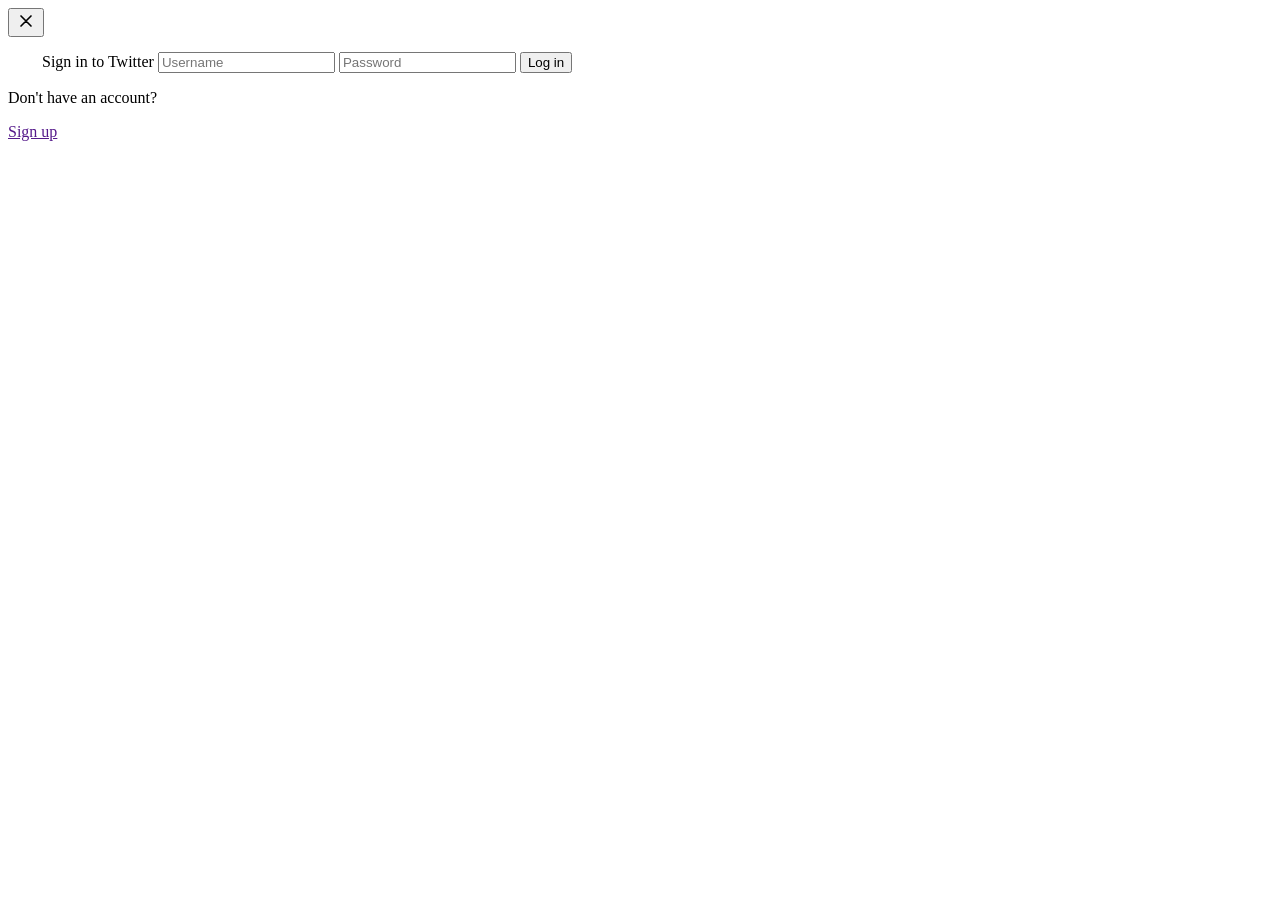
<file: views/login.html>
<!DOCTYPE html>
<html lang="en">
<head>
    <meta charset="UTF-8">
    <meta http-equiv="X-UA-Compatible" content="IE=edge">
    <meta name="viewport" content="width=device-width, initial-scale=1.0">
    <title>Document</title>
</head>

<body>

    <section id="modal-login" class="hidden bg-black rounded-2xl p-4 pb-10 mx-auto w-420 lg:w-600 fixed inset-0 z-100 max-h-fit my-auto">

        <!-- close button start -->
        <button id="closeModal" onclick="closeLoginModal()" class="w-fit hover:bg-white text-twitter-grey hover:bg-opacity-10 rounded-full hover:cursor-pointer p-2 transition duration-200 ease-in-out">
            <svg xmlns="http://www.w3.org/2000/svg" width="20" height="20" viewBox="0 0 24 24"><path fill="none" stroke="currentColor" stroke-linecap="round" stroke-linejoin="round" stroke-width="2" d="m18 18l-6-6m0 0L6 6m6 6l6-6m-6 6l-6 6"/></svg>
        </button>
        <!-- close button end -->

        <div class="flex flex-col items-center p-6">
            <!-- twitter logo start -->
            <span>
                <svg xmlns="http://www.w3.org/2000/svg" width="30" height="30" viewBox="0 0 24 24"><path fill="white" stroke="" stroke-linecap="round" stroke-linejoin="round" d="M 23.643 4.937 c -0.835 0.37 -1.732 0.62 -2.675 0.733 c 0.962 -0.576 1.7 -1.49 2.048 -2.578 c -0.9 0.534 -1.897 0.922 -2.958 1.13 c -0.85 -0.904 -2.06 -1.47 -3.4 -1.47 c -2.572 0 -4.658 2.086 -4.658 4.66 c 0 0.364 0.042 0.718 0.12 1.06 c -3.873 -0.195 -7.304 -2.05 -9.602 -4.868 c -0.4 0.69 -0.63 1.49 -0.63 2.342 c 0 1.616 0.823 3.043 2.072 3.878 c -0.764 -0.025 -1.482 -0.234 -2.11 -0.583 v 0.06 c 0 2.257 1.605 4.14 3.737 4.568 c -0.392 0.106 -0.803 0.162 -1.227 0.162 c -0.3 0 -0.593 -0.028 -0.877 -0.082 c 0.593 1.85 2.313 3.198 4.352 3.234 c -1.595 1.25 -3.604 1.995 -5.786 1.995 c -0.376 0 -0.747 -0.022 -1.112 -0.065 c 2.062 1.323 4.51 2.093 7.14 2.093 c 8.57 0 13.255 -7.098 13.255 -13.254 c 0 -0.2 -0.005 -0.402 -0.014 -0.602 c 0.91 -0.658 1.7 -1.477 2.323 -2.41 Z"/></svg>
            </span>
            <!-- twitter logo end -->

            <span class="text-white text-23 font-bold mt-4">Sign in to Twitter</span>

            <!-- inputs start -->
            <input type="text" name="username_login" placeholder="Username"  class="login-enter rounded-md bg-transparent invalid:border-[#F4212E] text-white text-17 placeholder-twitter-grey outline-none group border border-twitter-line focus:border-twitter-blue py-4 p-2 mt-4 w-80">
            <input type="password" name="password_login"  placeholder="Password" class="login-enter rounded-md bg-transparent invalid:border-[#F4212E] text-white text-17 placeholder-twitter-grey outline-none group border border-twitter-line focus:border-twitter-blue py-4 p-2 mt-4 w-80">
            <!-- inputs end -->

            <button onclick="login()" class="bg-twitter-blue text-white rounded-full px-6 py-2 font-semibold w-80 mt-4 mb-8 hover:bg-opacity-90">
                Log in
            </button>

            <div class="flex gap-1 justify-start">
                <p class="text-twitter-grey">Don't have an account?</p>
                <a id="#bottom-signup" onclick="signupModal()" class="text-twitter-blue hover:underline" href="">Sign up</a>
            </div>
        </div>
    </section>

    <script>
            const modalLogin = document.getElementById("modal-login")

            function loginModal() {
                const overlay = document.getElementById("overlay")
                modalLogin.classList.remove("hidden")
                overlay.classList.remove("hidden")
                document.body.style.overflow = "hidden";
            }

            function closeLoginModal() {
                modalLogin.classList.add("hidden")
                overlay.classList.add("hidden")
                document.body.style.overflow = "scroll";
            }

            async function login() {
                const username = document.querySelector("input[name='username_login']").value
                const password = document.querySelector("input[name='password_login']").value
                console.log("this is the username", username)
                const formData = new FormData();

                formData.append('username', username);
                formData.append('password', password);
                
                for (const value of formData.values()) {
                    console.log(value);
                }

                const response = await fetch("/login", {
                    method: "POST", 
                    body: formData
                })
                const data = await response.json()
                console.log("This is the right username", username)
                console.log("This is the data", data)

                closeLoginModal()

                window.location.reload();
            }
    </script>
</body>
</html>
</file>
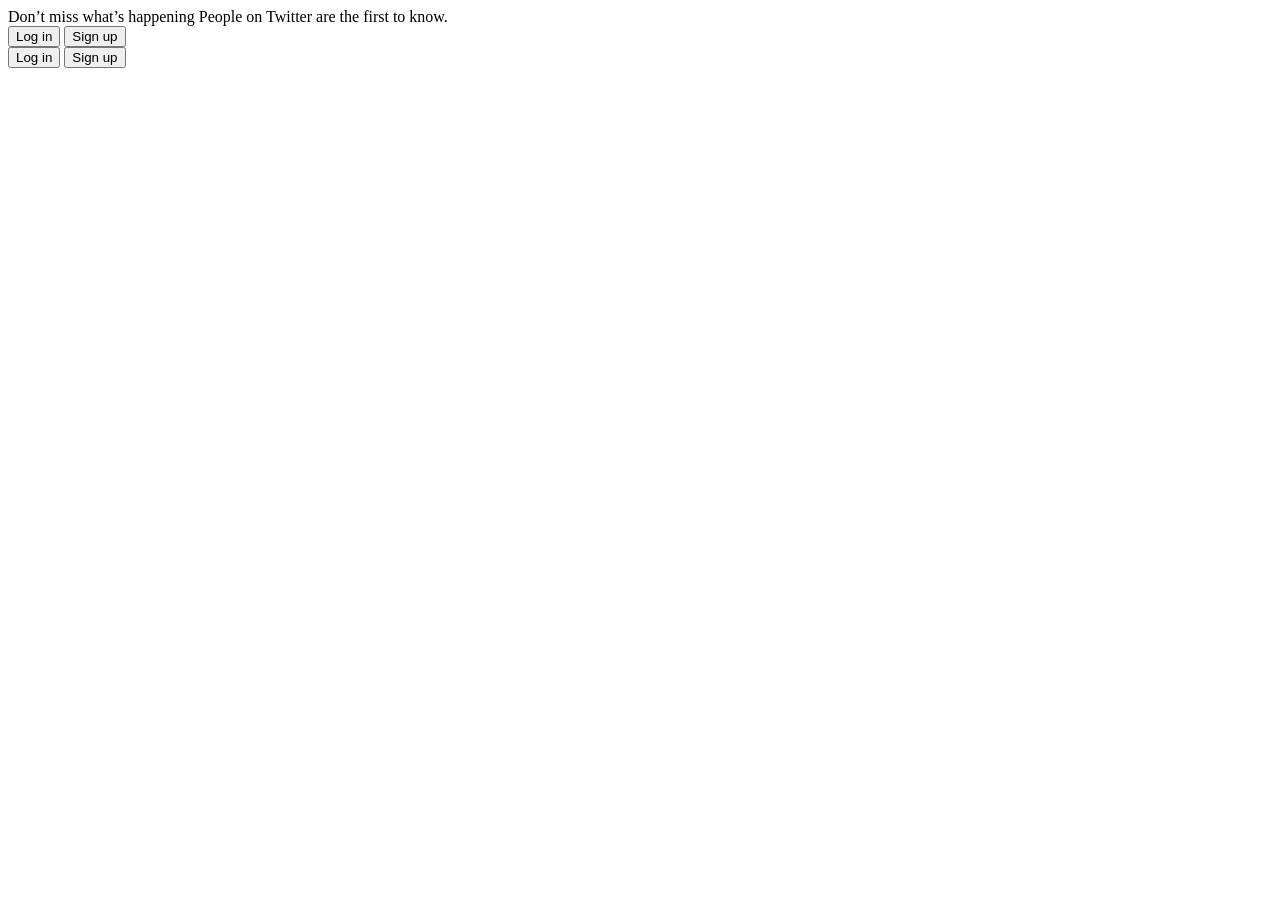
<file: views/loginbanner.html>
<!DOCTYPE html>
<html lang="en">
<head>
    <meta charset="UTF-8">
    <meta http-equiv="X-UA-Compatible" content="IE=edge">
    <meta name="viewport" content="width=device-width, initial-scale=1.0">
    <title>Document</title>
</head>

<body>
    <div class="bg-twitter-blue w-full fixed bottom-0 left-0 z-20 p-3">
        <!-- web start -->
        <div class="max-w-2xl mx-auto hidden md:block">
            <div class="flex justify-between">
                <!-- text start -->
                <div class="flex flex-col text-white">
                    <span class="text-20 font-bold" >Don’t miss what’s happening</span>
                    <span>People on Twitter are the first to know.</span>
                </div>
                <!-- text end -->

                <!-- buttons start -->
                <div class="flex items-center gap-3">
                    <button id="#bottom-login" onclick="loginModal()" type="button" class="flex-shrink-0 inline-flex justify-center items-center border border-white border-opacity-40 px-4 py-1.5 ml-auto rounded-full font-semibold text-white text-sm">
                        <span class="">Log in</span>
                    </button>
                    <button id="#bottom-signup" onclick="signupModal()" type="button" class="flex-shrink-0 inline-flex px-4 py-1.5 ml-auto bg-white rounded-full font-semibold text-twitter-dark-grey text-sm">
                        <span class="">Sign up</span>
                    </button>
                </div>
                <!-- buttons end -->
            </div>
        </div>
        <!-- web end -->

        <!-- mobile start -->
        <div class="sm:flex flex md:hidden justify-between gap-3">
            <button id="#bottom-login" onclick="loginModal()" type="button" class="w-full inline-flex justify-center items-center border border-white border-opacity-40 px-4 py-1.5 ml-auto rounded-full font-semibold text-white text-sm">
                <span class="">Log in</span>
            </button>
            
            <button id="#bottom-signup" onclick="signupModal()" type="button" class="w-full inline-flex justify-center items-center bg-white px-4 py-1.5 ml-auto rounded-full font-semibold text-black text-sm">
                <span class="">Sign up</span>
            </button>
        </div>
        <!-- mobile end -->
    </div>
</body>

</html>
</file>
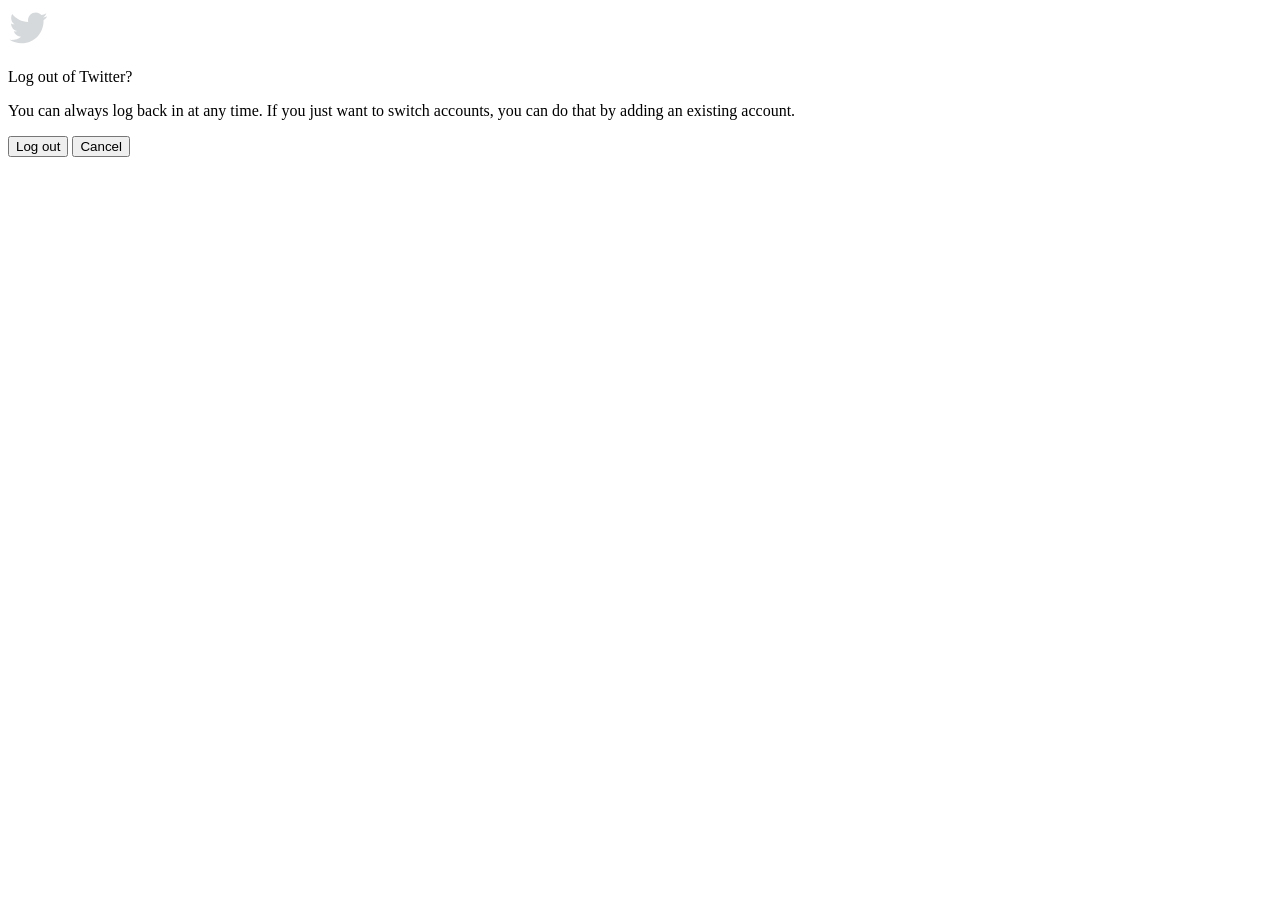
<file: views/logout.html>
<!DOCTYPE html>
<html lang="en">
<head>
    <meta charset="UTF-8">
    <meta http-equiv="X-UA-Compatible" content="IE=edge">
    <meta name="viewport" content="width=device-width, initial-scale=1.0">
    <title>Document</title>
</head>

<body>

    <section id="logout" class="hidden bg-black rounded-2xl p-8 mx-auto w-350 fixed inset-0 z-100 max-h-fit my-auto">
        <div id="flex" class="flex flex-col items-center w-full text-left">
            <svg xmlns="http://www.w3.org/2000/svg" width="40" height="40" viewBox="0 0 24 24"><path fill="#D6D9DB" stroke="" stroke-linecap="round" stroke-linejoin="round" d="M 23.643 4.937 c -0.835 0.37 -1.732 0.62 -2.675 0.733 c 0.962 -0.576 1.7 -1.49 2.048 -2.578 c -0.9 0.534 -1.897 0.922 -2.958 1.13 c -0.85 -0.904 -2.06 -1.47 -3.4 -1.47 c -2.572 0 -4.658 2.086 -4.658 4.66 c 0 0.364 0.042 0.718 0.12 1.06 c -3.873 -0.195 -7.304 -2.05 -9.602 -4.868 c -0.4 0.69 -0.63 1.49 -0.63 2.342 c 0 1.616 0.823 3.043 2.072 3.878 c -0.764 -0.025 -1.482 -0.234 -2.11 -0.583 v 0.06 c 0 2.257 1.605 4.14 3.737 4.568 c -0.392 0.106 -0.803 0.162 -1.227 0.162 c -0.3 0 -0.593 -0.028 -0.877 -0.082 c 0.593 1.85 2.313 3.198 4.352 3.234 c -1.595 1.25 -3.604 1.995 -5.786 1.995 c -0.376 0 -0.747 -0.022 -1.112 -0.065 c 2.062 1.323 4.51 2.093 7.14 2.093 c 8.57 0 13.255 -7.098 13.255 -13.254 c 0 -0.2 -0.005 -0.402 -0.014 -0.602 c 0.91 -0.658 1.7 -1.477 2.323 -2.41 Z"/></svg>
            <p class="text-twitter-light-grey text-20 text-left font-bold mt-4">Log out of Twitter?</p>
            <p class="text-twitter-grey text-15 mt-2">You can always log back in at any time. If you just want to switch accounts, you can do that by adding an existing account. </p>

            <div class="mt-6 w-full grid gap-3">
                <button onclick="userLogout()" class="bg-twitter-light-grey text-black rounded-full px-6 py-2 font-semibold w-full hover:bg-opacity-90">Log out</button>
                <button onclick="closeLogout()" class="bg-black border border-twitter-grey text-white rounded-full px-6 py-2 font-semibold w-full hover:bg-opacity-90">Cancel</button>
            </div>
        </div>
    </section>

    <script>
            function closeLogout() {
                const overlay = document.getElementById("overlay")
                logout.classList.add("hidden")
                overlay.classList.add("hidden")
                document.body.style.overflow = "scroll";
            }

            function userLogout() {
                fetch('/logout', {
                method: 'POST',
                })

                window.location.href = '/'

                closeLogout()
            }
    </script>
</body>
</html>
</file>
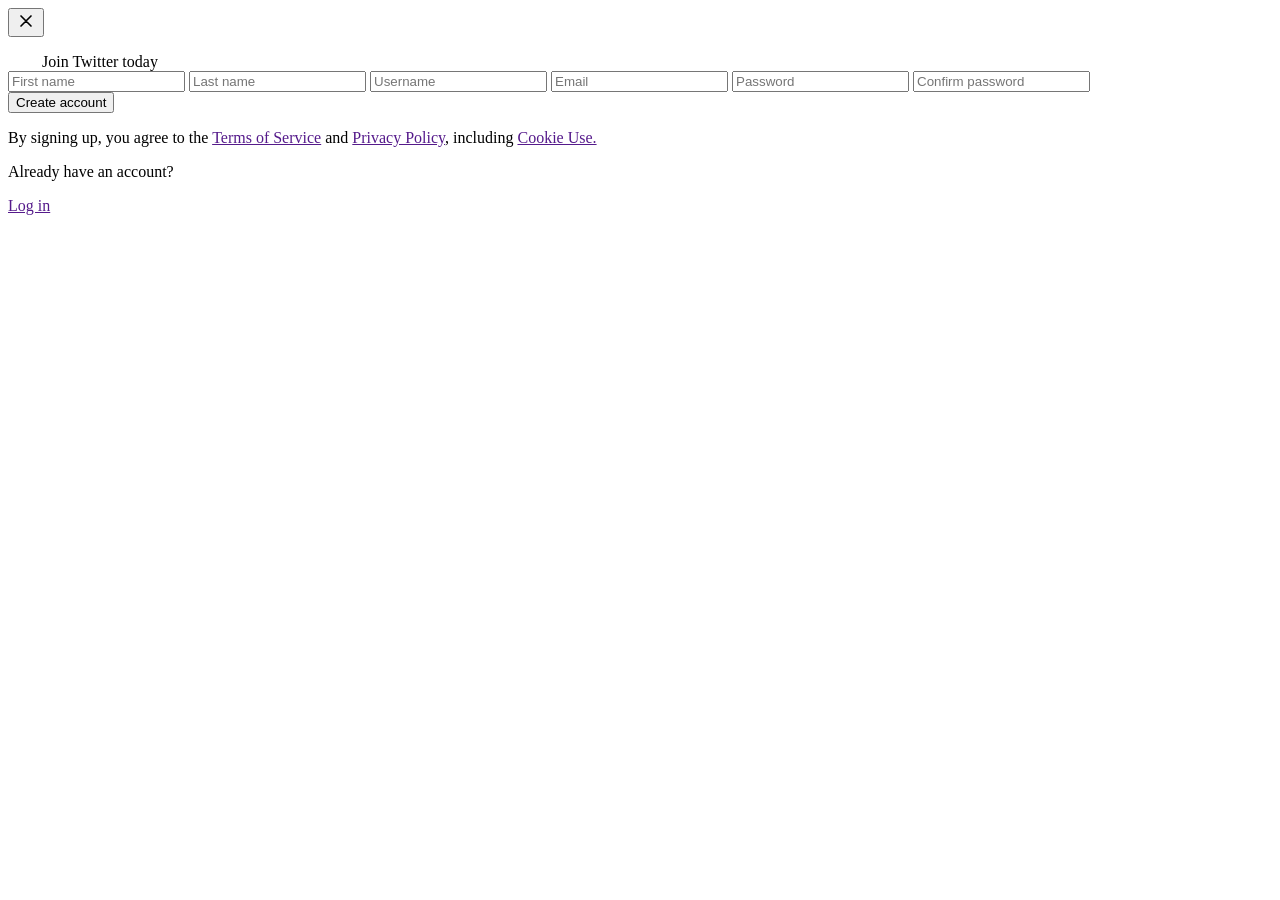
<file: views/signup.html>
<!DOCTYPE html>
<html lang="en">
<head>
    <meta charset="UTF-8">
    <meta http-equiv="X-UA-Compatible" content="IE=edge">
    <meta name="viewport" content="width=device-width, initial-scale=1.0">
    <title>Document</title>
</head>

<body>
    <section id="modal-signup" class="hidden bg-black rounded-2xl p-4 pb-10 mx-auto w-420 lg:w-600 fixed inset-0 z-100 max-h-fit my-auto">
        <!-- close button start -->
        <button id="closeModal" onclick="closeSignupModal()" class="w-fit hover:bg-white text-twitter-grey hover:bg-opacity-10 rounded-full hover:cursor-pointer p-2 transition duration-200 ease-in-out">
            <svg xmlns="http://www.w3.org/2000/svg" width="20" height="20" viewBox="0 0 24 24"><path fill="none" stroke="currentColor" stroke-linecap="round" stroke-linejoin="round" stroke-width="2" d="m18 18l-6-6m0 0L6 6m6 6l6-6m-6 6l-6 6"/></svg>
        </button>
        <!-- close button end -->

        <div class="flex flex-col items-center p-6">
            <!-- twitter logo start -->
            <span>
                <svg xmlns="http://www.w3.org/2000/svg" width="30" height="30" viewBox="0 0 24 24"><path fill="white" stroke="" stroke-linecap="round" stroke-linejoin="round" d="M 23.643 4.937 c -0.835 0.37 -1.732 0.62 -2.675 0.733 c 0.962 -0.576 1.7 -1.49 2.048 -2.578 c -0.9 0.534 -1.897 0.922 -2.958 1.13 c -0.85 -0.904 -2.06 -1.47 -3.4 -1.47 c -2.572 0 -4.658 2.086 -4.658 4.66 c 0 0.364 0.042 0.718 0.12 1.06 c -3.873 -0.195 -7.304 -2.05 -9.602 -4.868 c -0.4 0.69 -0.63 1.49 -0.63 2.342 c 0 1.616 0.823 3.043 2.072 3.878 c -0.764 -0.025 -1.482 -0.234 -2.11 -0.583 v 0.06 c 0 2.257 1.605 4.14 3.737 4.568 c -0.392 0.106 -0.803 0.162 -1.227 0.162 c -0.3 0 -0.593 -0.028 -0.877 -0.082 c 0.593 1.85 2.313 3.198 4.352 3.234 c -1.595 1.25 -3.604 1.995 -5.786 1.995 c -0.376 0 -0.747 -0.022 -1.112 -0.065 c 2.062 1.323 4.51 2.093 7.14 2.093 c 8.57 0 13.255 -7.098 13.255 -13.254 c 0 -0.2 -0.005 -0.402 -0.014 -0.602 c 0.91 -0.658 1.7 -1.477 2.323 -2.41 Z"/></svg>
            </span>
            <!-- twitter logo end -->

            <span class="text-white text-23 font-bold mt-4">Join Twitter today</span>

            <!-- inputs start -->
            <div class="mt-4 flex flex-col justify-center">
                <input type="text" name="first_name" id="first_name" placeholder="First name" class="rounded-md bg-transparent invalid:border-[#F4212E] text-white text-17 placeholder-twitter-grey outline-none group border border-twitter-line focus:border-twitter-blue py-3 p-2 mt-2.5 w-80">
                <input type="text" name="last_name" id="last_name" placeholder="Last name"class="rounded-md bg-transparent invalid:border-[#F4212E] text-white text-17 placeholder-twitter-grey outline-none group border border-twitter-line focus:border-twitter-blue py-3 p-2 mt-2.5 w-80">
                <input type="text" name="username" id="username" placeholder="Username" class="rounded-md bg-transparent invalid:border-[#F4212E] text-white text-17 placeholder-twitter-grey outline-none group border border-twitter-line focus:border-twitter-blue py-3 p-2 mt-2.5 w-80">
                <input type="email" name="email" id="email" placeholder="Email" class="rounded-md bg-transparent invalid:border-[#F4212E] text-white text-17 placeholder-twitter-grey outline-none group border border-twitter-line focus:border-twitter-blue py-3 p-2 mt-2.5 w-80">
                <input type="password" name="password" id="password" placeholder="Password" class="rounded-md bg-transparent invalid:border-[#F4212E] text-white text-17 placeholder-twitter-grey outline-none group border border-twitter-line focus:border-twitter-blue py-3 p-2 mt-2.5 w-80">
                <input type="password" name="confirm_password" id="confirm_password" placeholder="Confirm password" class="rounded-md bg-transparent invalid:border-[#F4212E] text-white text-17 placeholder-twitter-grey outline-none group border border-twitter-line focus:border-twitter-blue py-3 p-2 mt-2.5 w-80">
            </div>
            <!-- inputs end -->

            <button onclick="signUp()" class="bg-twitter-blue text-white rounded-3xl px-6 py-2 font-semibold w-80 mt-4 hover:bg-opacity-90">Create account</button>
    
            <!-- policies start -->
            <div class="w-80">
                <div class="text-twitter-light-grey flex w-fit text-13 mt-4 mb-4 gap-1">
                    <p>By signing up, you agree to the <a class="text-twitter-blue hover:underline" href="">Terms of Service</a> and <a class="text-twitter-blue hover:underline" href="">Privacy Policy</a>, including <a class="text-twitter-blue hover:underline" href="">Cookie Use.</a></p>
                </div>
            </div>
            <!-- policies end -->

            <div class="flex gap-1 text-15">
                <p class="text-twitter-grey">Already have an account?</p>
                <a id="#bottom-login onclick="loginModal()" class="text-twitter-blue hover:underline" href="">Log in</a>
            </div>
        </div>
    </section>

    <script>
        const modalSignup = document.getElementById("modal-signup")
        const overlay = document.getElementById("overlay")

        function signupModal() {
            modalSignup.classList.remove("hidden")
            overlay.classList.remove("hidden")
            document.body.style.overflow = "hidden";
        }

        function closeSignupModal() {
            modalSignup.classList.add("hidden")
            overlay.classList.add("hidden")
            document.body.style.overflow = "scroll";
        }

        async function signUp() {
            const username = document.querySelector("input[name='username']").value
            const first_name = document.querySelector("input[name='first_name']").value
            const last_name = document.querySelector("input[name='last_name']").value
            const email = document.querySelector("input[name='email']").value
            const password = document.querySelector("input[name='password']").value
            const confirm_password = document.querySelector("input[name='confirm_password']").value
            console.log("this is the username", username)

            const formData = new FormData();

            formData.append('first_name', first_name);
            formData.append('last_name', last_name);
            formData.append('username', username);
            formData.append('email', email);
            formData.append('password', password);
            formData.append('confirm_password', confirm_password);

            for (const value of formData.values()) {
                console.log(value);
            }

            const response = await fetch("/signup", {
                method: "POST",
                body: formData
            })
            const data = await response.json()
            console.log("This is the right username", username)
            console.log("This is the data", data)
        }
    </script>
</body>
</html>
</file>
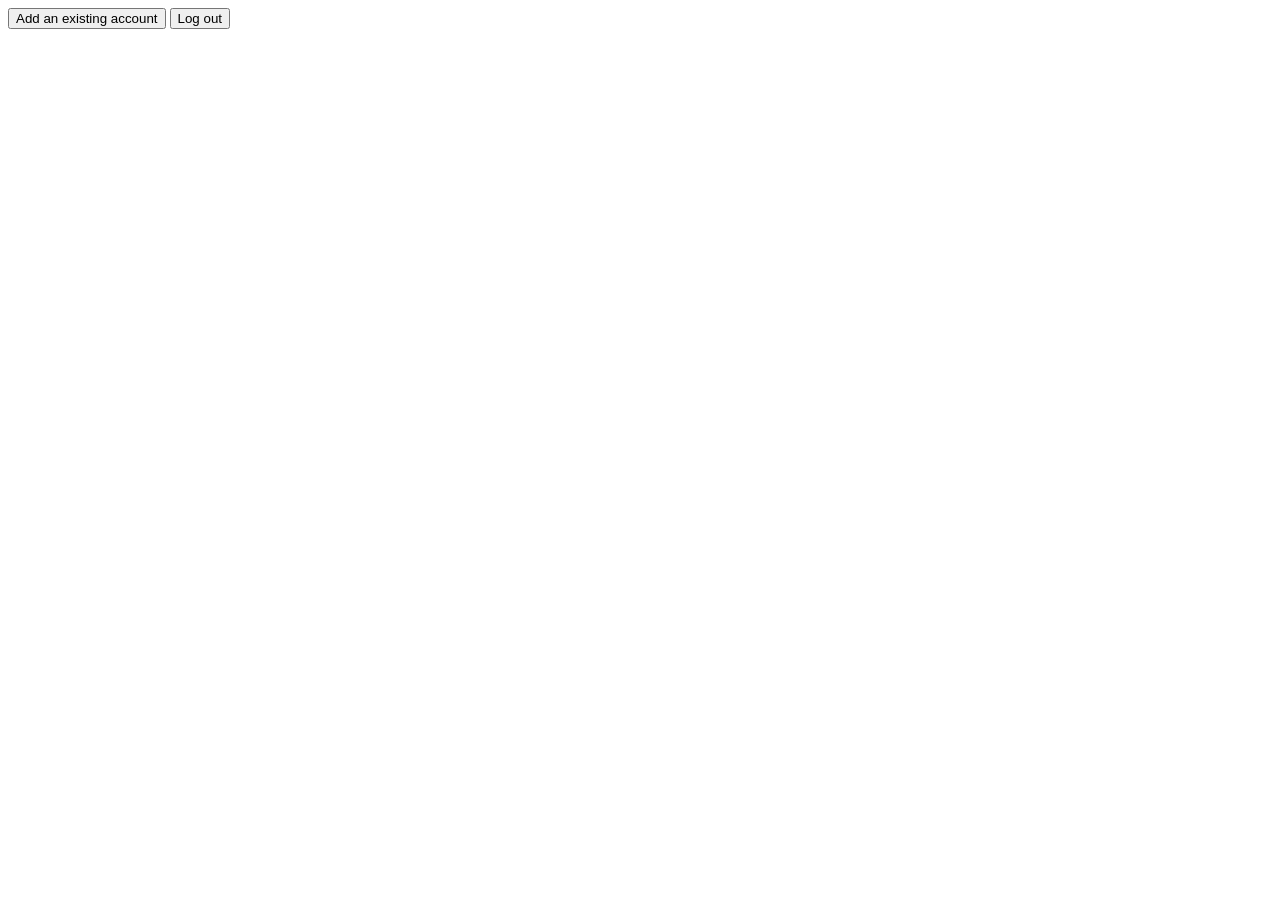
<file: views/user_popup.html>
<!DOCTYPE html>
<html lang="en">
<head>
    <meta charset="UTF-8">
    <meta http-equiv="X-UA-Compatible" content="IE=edge">
    <meta name="viewport" content="width=device-width, initial-scale=1.0">
    <title>Document</title>
</head>

<body>
    <!-- pop up start -->
    <div id="popup" class="hidden bg-black rounded-xl shadow-white border border-twitter-line w-full z-50 py-4 mb-3.5">
        <button class="text-twitter-light-grey font-bold text-15 w-full text-left hover:bg-twitter-dark-hover px-4 py-2.5 transition duration-200 ease-in-out">Add an existing account</button>
        <button type="button" onclick="openLogout()" class="text-twitter-light-grey font-bold text-15 w-full text-left hover:bg-twitter-dark-hover px-4 py-2.5 transition duration-200 ease-in-out">Log out</button>
    </div>
    <!-- pop up end -->

    <script>
        const logout = document.getElementById("logout")

        function openLogout() {
            const overlay = document.getElementById("overlay")
            logout.classList.remove("hidden")
            overlay.classList.remove("hidden")
            document.body.style.overflow = "hidden";
            popup.classList.add("hidden")
        }
    </script>
</body>
</html>
</file>
